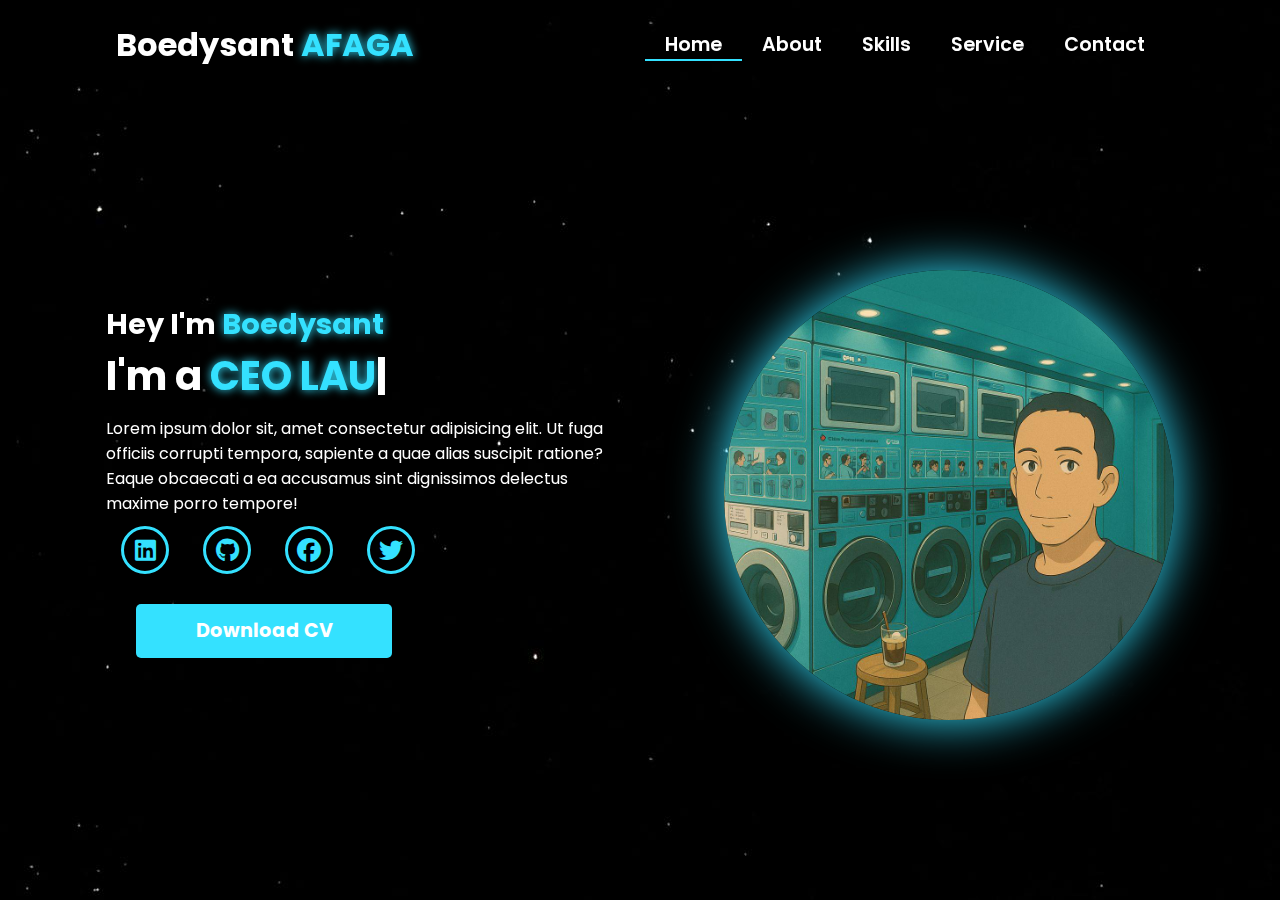
<file: index.html>
<!-- Subscrbe YouTube Tamzidan Mahdiyin  -->
<!DOCTYPE html>
<html lang="en">

<head>

    <!-- Pengaturan karakter encoding untuk mendukung semua karakter Unicode -->
    <meta charset="UTF-8">

    <!-- Pengaturan viewport untuk responsivitas pada perangkat mobile -->
    <meta name="viewport" content="width=device-width, initial-scale=1.0">

    <!-- 
      Import Font Awesome untuk ikon sosial media dan navigasi
      Versi 6.5.1 dipilih untuk fitur dan ikon terbaru 
    -->
    <link rel="stylesheet" href="https://cdnjs.cloudflare.com/ajax/libs/font-awesome/6.5.1/css/all.min.css">

    <!-- 
      Import AOS (Animate On Scroll) library
      Digunakan untuk membuat animasi scroll yang menarik 
    -->
    <link rel="stylesheet" href="https://unpkg.com/aos@next/dist/aos.css" />

    <!-- Import file CSS custom untuk styling tambahan -->
    <link rel="stylesheet" href="css/style.css">
    <title>Portfolio Website</title>
</head>

<body>

    <!-- 
      Navigation Section
      - Menggunakan sistem grid untuk layout
      - Includes logo dan menu navigasi
      - Responsive dengan hamburger menu untuk mobile 
    -->
    <nav>
        <div class="nav-container">

            <!-- 
              Logo dengan animasi zoom-in
              data-aos-duration: 1500ms untuk animasi yang smooth 
            -->
            <div class="logo" data-aos="zoom-in" data-aos-duration="1500">
                Boedysant <span>AFAGA</span>
            </div>

            <!-- 
              Navigation Links
              - Menggunakan fade-up animation dengan delays bertingkat
              - Active class untuk halaman yang sedang aktif 
            -->
            <div class="links">
                <div class="link active" data-aos="fade-up" data-aos-duration="1500" data-aos-delay="100"><a
                        href="index.html">Home</a></div>
                <div class="link" data-aos="fade-up" data-aos-duration="1500" data-aos-delay="200"><a
                        href="about.html">About</a></div>
                <div class="link" data-aos="fade-up" data-aos-duration="1500" data-aos-delay="300"><a
                        href="skill.html">Skills</a></div>
                <div class="link" data-aos="fade-up" data-aos-duration="1500" data-aos-delay="400"><a
                        href="service.html">Service</a></div>
                <div class="link" data-aos="fade-up" data-aos-duration="1500" data-aos-delay="500"><a
                        href="contact.html">Contact</a></div>
            </div>
        </div>

        <!-- 
          Hamburger Menu Icon
          - Muncul pada tampilan mobile
          - Menggunakan Font Awesome icon
          - onClick handler untuk membuka menu 
        -->
        <i class="fa-solid fa-bars hamburg" onclick="hamburg()"></i>

        <!-- 
          Dropdown Menu untuk Mobile
          - Berisi link navigasi yang sama
          - Muncul ketika hamburger menu diklik
          - Includes tombol close (x) 
        -->
        <div class="dropdown">
            <div class="links">
                <a href="index.html">Home</a>
                <a href="about.html">About</a>
                <a href="skill.html">Skills</a>
                <a href="service.html">Service</a>
                <a href="contact.html">Contact</a>
                <i class="fa-solid fa-xmark cancel" onclick="cancel()"></i>
            </div>
        </div>
    </nav>

    <!-- 
      Main Content Section
      - Menggunakan grid untuk layout dua kolom
      - Includes teks intro dan gambar profil 
    -->
    <section>
        <div class="main-container">
            <!-- 
              Content Container
              - Berisi heading, typewriter effect, dan social links
              - Setiap elemen memiliki animasi AOS yang berbeda 
            -->
            <div class="content">
                <!-- Heading dengan fade-left animation -->
                <h1 data-aos="fade-left" data-aos-duration="1500" data-aos-delay="700">Hey I'm <span>Boedysant</span>
                </h1>

                <!-- 
                  Typewriter Effect
                  - Menggunakan JavaScript untuk animasi ketik
                  - Fade-right animation untuk container 
                -->
                <div data-aos="fade-right" data-aos-duration="1500" data-aos-delay="900" class="typewriter">I'm a <span
                        class="typewriter-text"></span><label for="">|</label></div>

                <!-- Paragraf deskripsi dengan flip-down animation -->
                <p data-aos="flip-down" data-aos-duration="1500" data-aos-delay="1100">Lorem ipsum dolor sit, amet
                    consectetur adipisicing elit. Ut fuga officiis corrupti tempora, sapiente a quae alias suscipit
                    ratione? Eaque obcaecati a ea accusamus sint dignissimos delectus maxime porro tempore!</p>

                <!-- 
                  Social Media Links
                  - Menggunakan Font Awesome icons
                  - Fade-up animation dengan delays bertingkat 
                -->
                <div class="social-links">
                    <a data-aos="fade-up" data-aos-duration="1500" data-aos-delay="1300"><i
                            class="fa-brands fa-linkedin"></i></a>
                    <a href="#" data-aos="fade-up" data-aos-duration="1500" data-aos-delay="1400"><i
                            class="fa-brands fa-github"></i></a>
                    <a href="#" data-aos="fade-up" data-aos-duration="1500" data-aos-delay="1500"><i
                            class="fa-brands fa-facebook"></i></a>
                    <a href="#" data-aos="fade-up" data-aos-duration="1500" data-aos-delay="1600"><i
                            class="fa-brands fa-twitter"></i></a>
                </div>

                <!-- 
                  Download CV Button
                  - Zoom-out animation dengan delay terpanjang
                  - Styling didefinisikan di CSS 
                -->
                <div class="btn" data-aos="zoom-out" data-aos-duration="1500" data-aos-delay="1800">
                    <button>Download CV</button>
                </div>
            </div>

            <!-- 
              Image Container
              - Menggunakan zoom-in animation
              - Durasi lebih panjang (3000ms) untuk efek dramatic 
            -->
            <div class="image" data-aos="zoom-in" data-aos-duration="3000">
                <img src="img/FORMAL.jpg" alt="">
            </div>
        </div>
    </section>

    <!-- 
      Script Imports
      - AOS library untuk animasi
      - Custom JavaScript untuk fungsionalitas tambahan 
    -->
    <script src="https://unpkg.com/aos@next/dist/aos.js"></script>
    <script>
        // Inisialisasi AOS dengan offset 0 untuk trigger tepat waktu
        AOS.init({ offset: 0, });
    </script>
    <script src="./js/script.js"></script>
</body>

</html>
<!-- Subscrbe YouTube Tamzidan Mahdiyin  -->
</file>
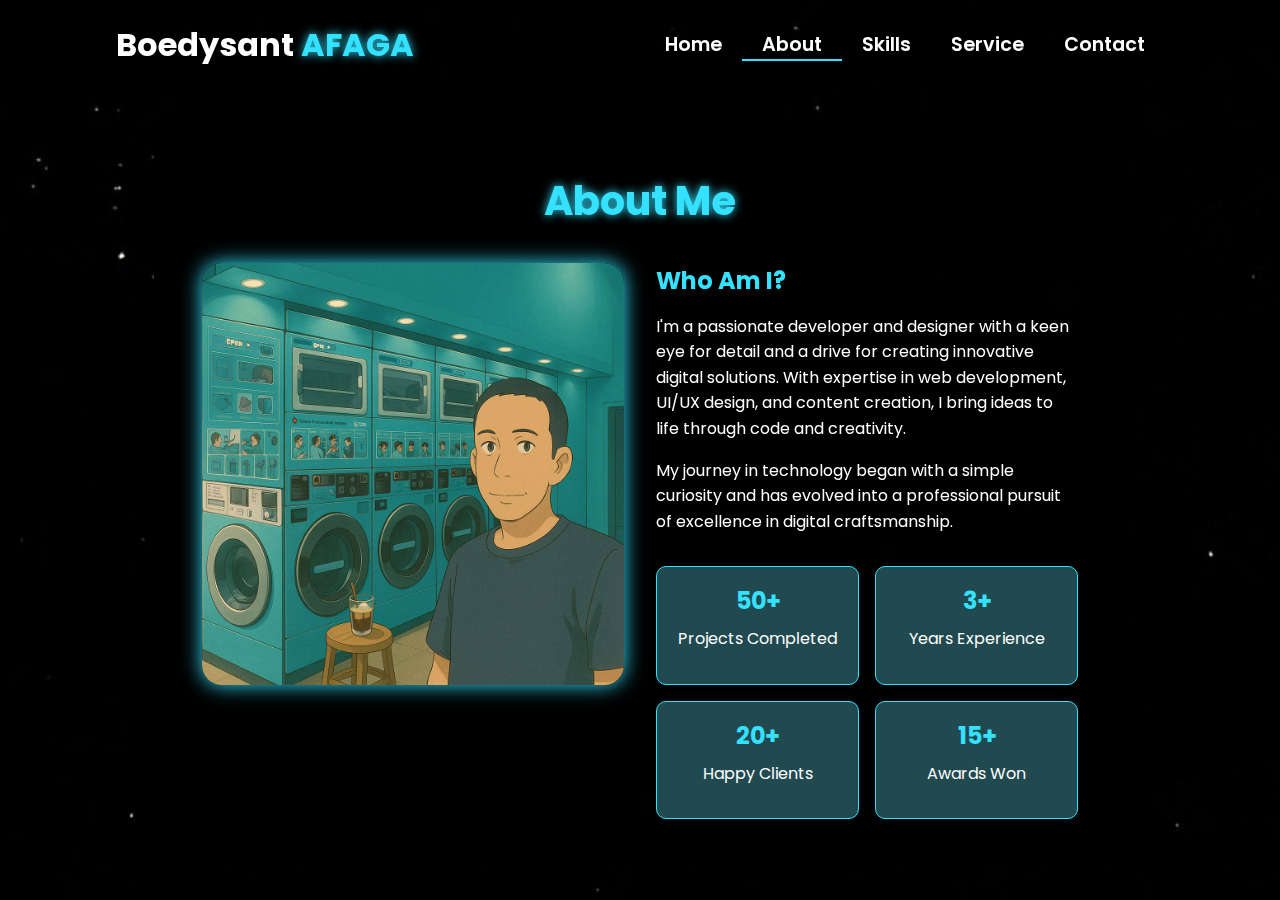
<file: about.html>
<!-- Subscribe Tamzidan Madiyin di YouTube -->

<!DOCTYPE html>
<html lang="en">

<head>
    <meta charset="UTF-8">
    <meta name="viewport" content="width=device-width, initial-scale=1.0">

    <!-- Link ke Font Awesome untuk ikon -->
    <link rel="stylesheet" href="https://cdnjs.cloudflare.com/ajax/libs/font-awesome/6.5.1/css/all.min.css">

    <!-- Link ke library animasi AOS -->
    <link rel="stylesheet" href="https://unpkg.com/aos@next/dist/aos.css" />

    <!-- CSS internal untuk styling halaman -->
    <style>
        /* 
          Import Google Font Poppins
          Font weight yang diimport: 100, 200, 300, 400, 500, 600 
        */
        @import url("https://fonts.googleapis.com/css2?family=Poppins:wght@100;200;300;400;500;600&display=swap");

        /* Reset CSS dan pengaturan default */
        * {
            padding: 0;
            margin: 0;
            font-family: "Poppins", sans-serif;
            box-sizing: border-box;
        }

        /* 
          Styling untuk body
          - Menggunakan background image
          - Cover seluruh viewport
          - Mencegah horizontal scroll
        */
        body {
            width: 100%;
            min-height: 100vh;
            background-image: url("./img/background.jpg");
            background-size: cover;
            overflow-x: hidden;
            position: relative;
        }

        /* 
          Navbar styling
          - Fixed height 10vh
          - Posisi relative untuk positioning yang tepat
          - z-index tinggi agar selalu di atas konten lain
        */
        nav {
            width: 100%;
            height: 10vh;
            position: sticky;
            position: relative;
            /* Ubah dari sticky ke relative */
            z-index: 1000;
            /* Tambahkan z-index tinggi untuk nav */
        }

        /* Container untuk konten navbar */
        .nav-container {
            width: 100%;
            height: 100%;
            display: flex;
            justify-content: space-around;
            align-items: center;
        }

        /* 
          Logo styling
          - Warna putih dengan ukuran 2rem
          - Text shadow untuk efek glow pada span 
        */
        .logo {
            color: white;
            font-size: 2rem;
            font-weight: bold;
        }

        .logo span {
            color: rgb(52, 225, 255);
            text-shadow: 0 0 10px rgb(52, 225, 255);
        }

        /* 
          Hamburger dan Cancel button styling
          - Hanya muncul di mobile view
          - Posisi absolute di kanan atas
        */
        .hamburg,
        .cancel {
            cursor: pointer;
            position: absolute;
            right: 15px;
            top: 10px;
            color: white;
            display: none;
            font-size: clamp(2.5rem, 0.5rem + 5vw, 3rem);
        }

        /* 
          Navigation links container
          - Flex layout untuk alignment horizontal
        */
        .nav-container .links {
            display: flex;
        }

        /* 
          Individual navigation links
          - Spacing dan styling untuk tiap link
          - Hover effect dengan border bottom
        */
        .nav-container .links a {
            font-size: 1.2rem;
            color: white;
            margin: 0 20px;
            text-decoration: none;
            font-weight: 550;
            transition: 0.3s linear;
        }

        .nav-container .links a:hover {
            color: rgb(52, 225, 255);
            border-bottom: 2px solid rgb(52, 225, 255);
        }

        /* Styling untuk link aktif */
        .nav-container .links .active {
            color: rgb(52, 225, 255);
            border-bottom: 2px solid rgb(52, 225, 255);
        }

        /* 
          Dropdown menu untuk mobile view
          - Fixed positioning dengan transform untuk animasi
          - Backdrop filter untuk efek blur
        */
        .dropdown {
            z-index: 1000;
            position: fixed;
            top: 0;
            left: 0;
            right: 0;
            transform: translateY(-500px);
            width: 100%;
            height: auto;
            backdrop-filter: blur(4px) brightness(40%);
            box-shadow: 0 0 20px black;
            transition: 0.2s linear;
        }

        .dropdown .links a {
            display: flex;
            color: white;
            text-decoration: none;
            padding: 15px 0;
            justify-content: center;
            align-items: center;
            transition: 0.2s linear;
        }

        .dropdown .links a:hover {
            background-color: rgb(52, 225, 255);
        }

        /* About Section Styles */
        .about-container {
            width: 100%;
            min-height: 90vh;
            display: flex;
            justify-content: center;
            align-items: center;
            padding: 2rem;
            position: relative;
            z-index: 1;
        }

        .about-content {
            width: 80%;
            max-width: 1200px;
            background: rgba(0, 0, 0, 0.7);
            backdrop-filter: blur(10px);
            border-radius: 20px;
            padding: 3rem;
            color: white;
            /* box-shadow: 0 0 30px rgba(58, 211, 3, 0.3); */
        }

        .about-header {
            text-align: center;
            margin-bottom: 2rem;
        }

        .about-header h1 {
            font-size: 2.5rem;
            color: rgb(52, 225, 255);
            text-shadow: 0 0 10px rgb(52, 225, 255);
            margin-bottom: 1rem;
        }

        .about-grid {
            display: grid;
            grid-template-columns: 1fr 1fr;
            gap: 2rem;
        }

        .about-image {
            width: 100%;
            aspect-ratio: 1;
            border-radius: 20px;
            overflow: hidden;
            box-shadow: 0 0 20px rgb(52, 225, 255);
        }

        .about-image img {
            width: 100%;
            height: 100%;
            object-fit: cover;
        }

        .about-text h2 {
            color: rgb(52, 225, 255);
            margin-bottom: 1rem;
        }

        .about-text p {
            line-height: 1.6;
            margin-bottom: 1rem;
        }

        .stats {
            display: grid;
            grid-template-columns: repeat(2, 1fr);
            gap: 1rem;
            margin-top: 2rem;
        }

        .stat-item {
            background: rgb(33, 73, 80);
            padding: 1rem;
            border-radius: 10px;
            text-align: center;
            border: 1px solid rgb(52, 225, 255);
            cursor: pointer;
        }

        .stat-item h3 {
            color: rgb(52, 225, 255);
            font-size: 1.5rem;
            margin-bottom: 0.5rem;
        }

        .content-grid {
            display: grid;
            grid-template-columns: repeat(auto-fit, minmax(280px, 1fr));
            gap: 2rem;
            padding: 2rem 0;
        }

        .content-card {
            background: rgba(58, 211, 3, 0.1);
            border-radius: 15px;
            overflow: hidden;
            transition: all 0.3s ease;
            cursor: pointer;
        }

        .content-card:hover {
            transform: translateY(-5px);
            box-shadow: 0 5px 15px rgb(37, 69, 75);
        }

        .card-image {
            width: 100%;
            height: 200px;
            overflow: hidden;
        }

        .card-image img {
            width: 100%;
            height: 100%;
            object-fit: cover;
        }

        .card-info {
            padding: 1.5rem;
        }

        .card-info h3 {
            color: rgb(52, 225, 255);
            margin-bottom: 0.5rem;
        }

        .card-info p {
            font-size: 0.9rem;
            margin-bottom: 1rem;
        }

        .card-info .technologies {
            display: flex;
            flex-wrap: wrap;
            gap: 0.5rem;
            margin-top: 1rem;
        }

        .technology-tag {
            background: rgb(35, 75, 82);
            padding: 0.3rem 0.8rem;
            border-radius: 15px;
            font-size: 0.8rem;
            color: rgb(52, 225, 255);
        }

        .back-button {
            display: inline-block;
            padding: 0.8rem 1.5rem;
            background: rgb(52, 225, 255);
            color: white;
            border-radius: 5px;
            text-decoration: none;
            margin-bottom: 2rem;
            transition: all 0.3s ease;
        }

        .back-button:hover {
            background: rgb(52, 225, 255);
            transform: translateY(-2px);
        }

        .award-icon {
            font-size: 2rem;
            color: rgb(52, 225, 255);
            margin-bottom: 1rem;
        }

        .client-testimonial {
            font-style: italic;
            margin-top: 1rem;
            padding: 1rem;
            background: rgba(58, 211, 3, 0.05);
            border-radius: 10px;
        }



        @media (max-width: 884px) {
            .about-grid {
                grid-template-columns: 1fr;
            }

            nav .logo {
                position: absolute;
                top: 16px;
                left: 15px;
                font-size: 1.5rem;
            }

            .nav-container .links {
                display: none;
            }

            .hamburg,
            .cancel {
                display: block;
            }
        }

        @media (max-width: 440px) {
            .about-container {
                padding: 1rem;
            }

            .about-content {
                width: 95%;
                /* Memperbesar width untuk layar kecil */
                padding: 1.5rem;
            }

            .about-header h1 {
                font-size: 1.8rem;
                /* Mengurangi ukuran judul */
            }

            .about-text h2 {
                font-size: 1.4rem;
                /* Mengurangi ukuran sub-judul */
            }

            .about-text p {
                font-size: 0.9rem;
                /* Mengurangi ukuran teks */
                line-height: 1.4;
            }

            .about-image {
                width: 100%;
                max-height: 250px;
                /* Membatasi tinggi gambar */
            }

            .stats {
                grid-template-columns: repeat(2, 1fr);
                /* Tetap 2 kolom tapi lebih kecil */
                gap: 0.8rem;
            }

            .stat-item {
                padding: 0.8rem;
            }

            .stat-item h3 {
                font-size: 1.2rem;
                /* Mengurangi ukuran angka statistik */
            }

            .stat-item p {
                font-size: 0.8rem;
                /* Mengurangi ukuran teks statistik */
            }

            /* Menyesuaikan padding untuk link statistik */
            .stat-item a {
                padding: 0.5rem;
                display: block;
            }
        }
    </style>
    <title>About - Portfolio Website</title>
</head>

<body>

    <!-- Navigasi -->
    <nav>
        <div class="nav-container">
            <div class="logo" data-aos="zoom-in" data-aos-duration="1500">
                Boedysant <span>AFAGA</span>
            </div>
            <div class="links">
                <div class="link" data-aos="fade-up" data-aos-duration="1500" data-aos-delay="100"><a
                        href="index.html">Home</a></div>
                <div class="link active" data-aos="fade-up" data-aos-duration="1500" data-aos-delay="200"><a
                        href="about.html">About</a></div>
                <div class="link" data-aos="fade-up" data-aos-duration="1500" data-aos-delay="300"><a
                        href="skill.html">Skills</a></div>
                <div class="link" data-aos="fade-up" data-aos-duration="1500" data-aos-delay="400"><a
                        href="service.html">Service</a></div>
                <div class="link" data-aos="fade-up" data-aos-duration="1500" data-aos-delay="500"><a
                        href="contact.html">Contact</a></div>
            </div>
        </div>
        <i class="fa-solid fa-bars hamburg" onclick="hamburg()"></i>
        <div class="dropdown">
            <div class="links">
                <a href="index.html">Home</a>
                <a href="about.html">About</a>
                <a href="skill.html">Skills</a>
                <a href="service.html">Service</a>
                <a href="contact.html">Contact</a>
                <i class="fa-solid fa-xmark cancel" onclick="cancel()"></i>
            </div>
        </div>
    </nav>

    <!-- Konten utama halaman About -->
    <div class="about-container">
        <div class="about-content" id="aboutContent">
            <!-- Bagian header -->
            <div class="about-header" data-aos="fade-down" data-aos-duration="1500">
                <h1>About Me</h1>
            </div>

            <!-- Grid untuk gambar dan teks deskripsi -->
            <div class="about-grid">
                <div class="about-image" data-aos="fade-right" data-aos-duration="1500">
                    <img src="img/FORMAL.jpg" alt="About Image">
                </div>
                <div class="about-text" data-aos="fade-left" data-aos-duration="1500">
                    <h2>Who Am I?</h2>
                    <p>I'm a passionate developer and designer with a keen eye for detail and a drive for creating
                        innovative digital solutions. With expertise in web development, UI/UX design, and content
                        creation, I bring ideas to life through code and creativity.</p>
                    <p>My journey in technology began with a simple curiosity and has evolved into a professional
                        pursuit of excellence in digital craftsmanship.</p>

                    <div class="stats">
                        <div class="stat-item" data-aos="zoom-in" data-aos-duration="1500" data-aos-delay="200"
                            onclick="showProjects()">
                            <h3>50+</h3>
                            <p>Projects Completed</p>
                        </div>
                        <div class="stat-item" data-aos="zoom-in" data-aos-duration="1500" data-aos-delay="400"
                            onclick="showExperience()">
                            <h3>3+</h3>
                            <p>Years Experience</p>
                        </div>
                        <div class="stat-item" data-aos="zoom-in" data-aos-duration="1500" data-aos-delay="600"
                            onclick="showClients()">
                            <h3>20+</h3>
                            <p>Happy Clients</p>
                        </div>
                        <div class="stat-item" data-aos="zoom-in" data-aos-duration="1500" data-aos-delay="800"
                            onclick="showAwards()">
                            <h3>15+</h3>
                            <p>Awards Won</p>
                        </div>
                    </div>
                </div>
            </div>
        </div>

        <!-- Link ke library animasi AOS -->
        <script src="https://unpkg.com/aos@next/dist/aos.js"></script>

        <!-- JavaScript untuk interaksi dan animasi halaman -->
        <script>

            // Inisialisasi library AOS
            AOS.init({ offset: 0 });

            // Fungsi untuk menampilkan menu hamburger
            function hamburg() {
                const navbar = document.querySelector(".dropdown")
                navbar.style.transform = "translateY(0px)"
            }

            // Fungsi untuk menyembunyikan menu hamburger
            function cancel() {
                const navbar = document.querySelector(".dropdown")
                navbar.style.transform = "translateY(-500px)"
            }

            // Fungsi untuk menampilkan daftar Project
            function showProjects() {
                const aboutContent = document.getElementById('aboutContent');
                aboutContent.innerHTML = `
                <a href="about.html" class="back-button" onclick="restoreInitialContent()">
                    <i class="fas fa-arrow-left"></i> Back
                </a>
                <div class="about-header" data-aos="fade-down" data-aos-duration="1500">
                    <h1>My Projects</h1>
                </div>
                <div class="content-grid">
                    ${generateProjectCards()}
                </div>
            `;
                AOS.refresh();
            }

            // Fungsi untuk menampilkan daftar Experience
            function showExperience() {
                const aboutContent = document.getElementById('aboutContent');
                aboutContent.innerHTML = `
                <a href="about.html" class="back-button" onclick="restoreInitialContent()">
                    <i class="fas fa-arrow-left"></i> Back
                </a>
                <div class="about-header" data-aos="fade-down" data-aos-duration="1500">
                    <h1>My Experience</h1>
                </div>
                <div class="content-grid">
                    ${generateExperienceCards()}
                </div>
            `;
                AOS.refresh();
            }

            // Fungsi untuk menampilkan daftar Clients
            function showClients() {
                const aboutContent = document.getElementById('aboutContent');
                aboutContent.innerHTML = `
                <a href="about.html" class="back-button" onclick="restoreInitialContent()">
                    <i class="fas fa-arrow-left"></i> Back
                </a>
                <div class="about-header" data-aos="fade-down" data-aos-duration="1500">
                    <h1>Client Success Stories</h1>
                </div>
                <div class="content-grid">
                    ${generateClientCards()}
                </div>
            `;
                AOS.refresh();
            }

            // Fungsi untuk menampilkan daftar Awards
            function showAwards() {
                const aboutContent = document.getElementById('aboutContent');
                aboutContent.innerHTML = `
                <a href="about.html" class="back-button" onclick="restoreInitialContent()">
                    <i class="fas fa-arrow-left"></i> Back
                </a>
                <div class="about-header" data-aos="fade-down" data-aos-duration="1500">
                    <h1>Awards & Recognition</h1>
                </div>
                <div class="content-grid">
                    ${generateAwardCards()}
                </div>
            `;
                AOS.refresh();
            }

            // Fungsi pembantu untuk menghasilkan kartu project
            function generateProjectCards() {
                const projects = [
                    {
                        title: "E-Commerce Platform",
                        image: "img/FORMAL.jpg",
                        description: "A full-stack e-commerce solution with payment integration",
                        technologies: ["React", "Node.js", "MongoDB"]
                    },
                    {
                        title: "Portfolio Website",
                        image: "img/FORMAL.jpg",
                        description: "Responsive portfolio website with modern animations",
                        technologies: ["HTML", "CSS", "JavaScript"]
                    },
                    {
                        title: "Task Management App",
                        image: "img/FORMAL.jpg",
                        description: "Mobile-first task management application",
                        technologies: ["Vue.js", "Firebase"]
                    }
                    // Add more projects as needed
                ];

                return projects.map(project => `
                <div class="content-card" data-aos="fade-up">
                    <div class="card-image">
                        <img src="${project.image}" alt="${project.title}">
                    </div>
                    <div class="card-info">
                        <h3>${project.title}</h3>
                        <p>${project.description}</p>
                        <div class="technologies">
                            ${project.technologies.map(tech => `
                                <span class="technology-tag">${tech}</span>
                            `).join('')}
                        </div>
                    </div>
                </div>
            `).join('');
            }

            // Fungsi pembantu untuk menghasilkan kartu experience
            function generateExperienceCards() {
                const experiences = [
                    {
                        title: "Senior Web Developer",
                        company: "Tech Solutions Inc.",
                        period: "2021 - Present",
                        description: "Leading frontend development team and implementing modern web solutions"
                    },
                    {
                        title: "Frontend Developer",
                        company: "Digital Agency",
                        period: "2019 - 2021",
                        description: "Developed responsive websites and web applications"
                    }
                    // Add more experiences as needed
                ];

                return experiences.map(exp => `
                <div class="content-card" data-aos="fade-up">
                    <div class="card-info">
                        <h3>${exp.title}</h3>
                        <h4>${exp.company}</h4>
                        <p class="period">${exp.period}</p>
                        <p>${exp.description}</p>
                    </div>
                </div>
            `).join('');
            }

            // Fungsi pembantu untuk menghasilkan kartu client
            function generateClientCards() {
                const clients = [
                    {
                        name: "Ell Udin",
                        company: "Innovation Corp",
                        image: "img/FORMAL.jpg",
                        testimonial: "Outstanding work on our company website redesign!"
                    },
                    {
                        name: "Ell Ucup",
                        company: "Tech Startup",
                        image: "img/FORMAL.jpg",
                        testimonial: "Delivered our app ahead of schedule with excellent quality"
                    }
                    // Add more clients as needed
                ];

                return clients.map(client => `
                <div class="content-card" data-aos="fade-up">
                    <div class="card-image">
                        <img src="${client.image}" alt="${client.name}">
                    </div>
                    <div class="card-info">
                        <h3>${client.name}</h3>
                        <h4>${client.company}</h4>
                        <p class="client-testimonial">"${client.testimonial}"</p>
                    </div>
                </div>
            `).join('');
            }

            // Fungsi pembantu untuk menghasilkan kartu award
            function generateAwardCards() {
                const awards = [
                    {
                        title: "Best Web Design",
                        organization: "Design Awards 2023",
                        description: "Recognition for exceptional web design and user experience"
                    },
                    {
                        title: "Innovation Award",
                        organization: "Tech Summit 2022",
                        description: "Awarded for innovative use of emerging technologies"
                    }
                    // Add more awards as needed
                ];

                return awards.map(award => `
                <div class="content-card" data-aos="fade-up">
                    <div class="card-info">
                        <div class="award-icon">
                            <i class="fas fa-trophy"></i>
                        </div>
                        <h3>${award.title}</h3>
                        <h4>${award.organization}</h4>
                        <p>${award.description}</p>
                    </div>
                </div>
            `).join('');
            }

            // Fungsi untuk mengembalikan konten awal
            function restoreInitialContent() {
                const aboutContent = document.getElementById('aboutContent');
                aboutContent.innerHTML = `
                <div class="about-header" data-aos="fade-down" data-aos-duration="1500">
                    <h1>About Me</h1>
                </div>
                <div class="about-grid">
                    <div class="about-image" data-aos="fade-right" data-aos-duration="1500">
                        <img src="img/FORMAL.jpg" alt="About Image">
                    </div>
                    <div class="about-text" data-aos="fade-left" data-aos-duration="1500">
                        <h2>Who Am I?</h2>
                        <p>I'm a passionate developer and designer with a keen eye for detail and a drive for creating
                            innovative digital solutions. With expertise in web development, UI/UX design, and content
                            creation, I bring ideas to life through code and creativity.</p>
                        <p>My journey in technology began with a simple curiosity and has evolved into a professional
                            pursuit of excellence in digital craftsmanship.</p>

                        <div class="stats">
                            <div class="stat-item" data-aos="zoom-in" data-aos-duration="1500" data-aos-delay="200" onclick="showProjects()">
                                <h3>50+</h3>
                                <p>Projects Completed</p>
                            </div>
                            <div class="stat-item" data-aos="zoom-in" data-aos-duration="1500" data-aos-delay="400" onclick="showExperience()">
                                <h3>3+</h3>
                                <p>Years Experience</p>
                            </div>
                            <div class="stat-item" data-aos="zoom-in" data-aos-duration="1500" data-aos-delay="600" onclick="showClients()">
                                <h3>20+</h3>
                                <p>Happy Clients</p>
                            </div>
                            <div class="stat-item" data-aos="zoom-in" data-aos-duration="1500" data-aos-delay="800" onclick="showAwards()">
                                <h3>15+</h3>
                                <p>Awards Won</p>
                            </div>
                        </div>
                    </div>
                </div>
            `;
                AOS.refresh();
            }

        </script>
</body>

</html>

<!-- Subscribe Tamzidan Madiyin di YouTube -->
</file>
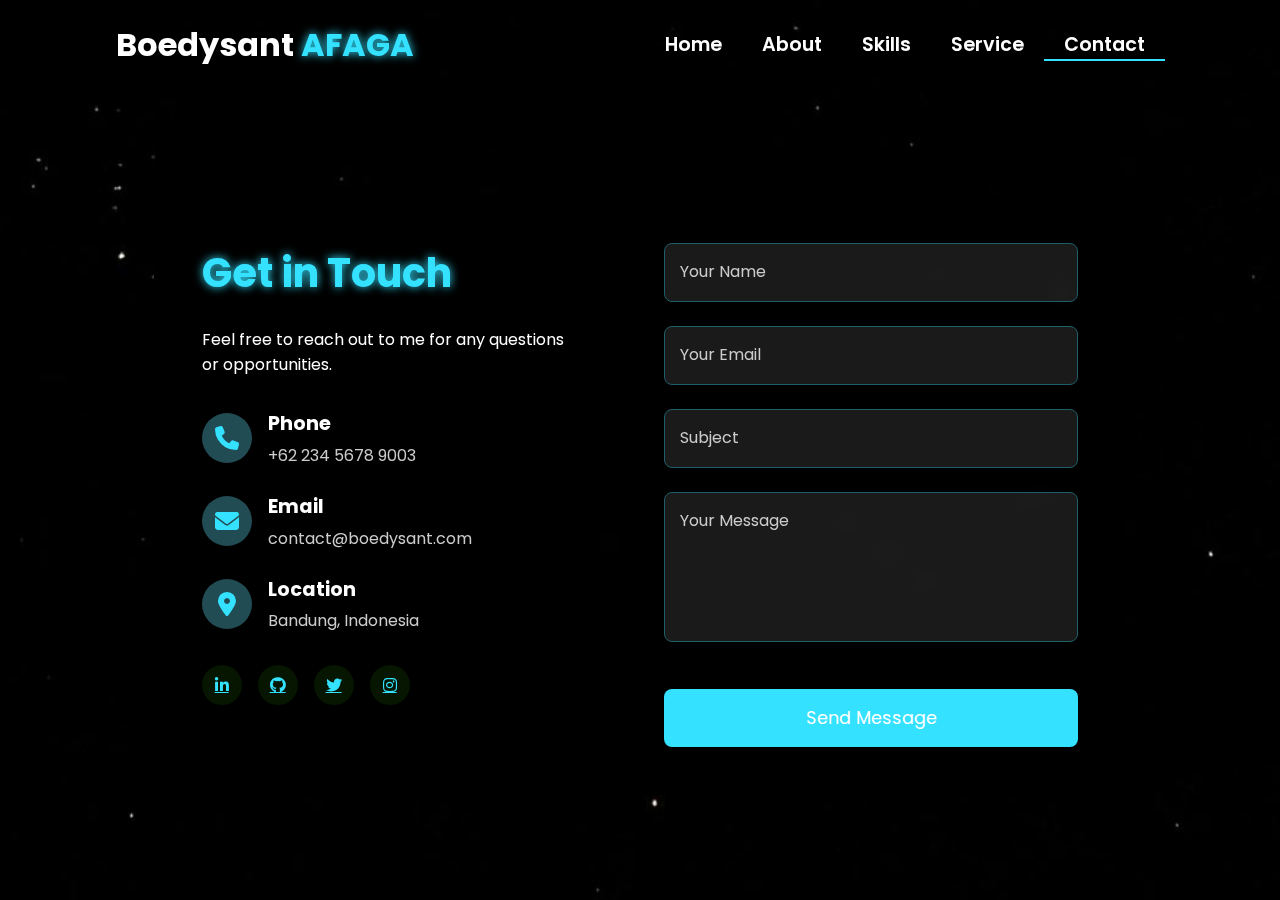
<file: contact.html>
<!-- Subscribe Tamzidan Madiyin di YouTube -->
<!DOCTYPE html>
<html lang="en">

<head>
    <meta charset="UTF-8">
    <meta name="viewport" content="width=device-width, initial-scale=1.0">
    <link rel="stylesheet" href="https://cdnjs.cloudflare.com/ajax/libs/font-awesome/6.5.1/css/all.min.css">
    <link rel="stylesheet" href="https://unpkg.com/aos@next/dist/aos.css" />
    <style>
        @import url("https://fonts.googleapis.com/css2?family=Poppins:wght@100;200;300;400;500;600&display=swap");

        * {
            padding: 0;
            margin: 0;
            font-family: "Poppins", sans-serif;
            box-sizing: border-box;
        }

        body {
            width: 100%;
            height: 100vh;
            background-image: url("./img/background.jpg");
            background-size: cover;
            overflow: auto;
            position: relative;
        }

        nav {
            width: 100%;
            height: 10vh;
            position: relative;
            z-index: 1000;
        }

        .nav-container {
            width: 100%;
            height: 100%;
            display: flex;
            justify-content: space-around;
            align-items: center;
        }

        .logo {
            color: white;
            font-size: 2rem;
            font-weight: bold;
        }

        .logo span {
            color: rgb(52, 225, 255);
            text-shadow: 0 0 10px rgb(52, 225, 255);
        }

        .hamburg,
        .cancel {
            cursor: pointer;
            position: absolute;
            right: 15px;
            top: 10px;
            color: white;
            display: none;
            font-size: clamp(2.5rem, 0.5rem + 5vw, 3rem);
        }

        .nav-container .links {
            display: flex;
        }

        .nav-container .links a {
            font-size: 1.2rem;
            color: white;
            margin: 0 20px;
            text-decoration: none;
            font-weight: 550;
            transition: 0.3s linear;
        }

        .nav-container .links a:hover {
            color: rgb(52, 225, 255);
            border-bottom: 2px solid rgb(52, 225, 255);
        }

        .nav-container .links .active {
            color: rgb(52, 225, 255);
            border-bottom: 2px solid rgb(52, 225, 255);
        }

        .dropdown {
            z-index: 1000;
            position: fixed;
            top: 0;
            left: 0;
            right: 0;
            transform: translateY(-500px);
            width: 100%;
            height: auto;
            backdrop-filter: blur(4px) brightness(40%);
            box-shadow: 0 0 20px black;
            transition: 0.2s linear;
        }

        .dropdown .links a {
            display: flex;
            color: white;
            text-decoration: none;
            padding: 15px 0;
            justify-content: center;
            align-items: center;
            transition: 0.2s linear;
        }

        .dropdown .links a:hover {
            background-color: rgb(52, 225, 255);
        }

        /* Contact Section Styles */
        .contact-container {
            width: 100%;
            min-height: 90vh;
            display: flex;
            justify-content: center;
            align-items: center;
            padding: 2rem;
        }

        .contact-content {
            width: 80%;
            max-width: 1200px;
            background: rgba(0, 0, 0, 0.7);
            backdrop-filter: blur(10px);
            border-radius: 20px;
            padding: 3rem;
            color: white;
            display: grid;
            grid-template-columns: 1fr 1fr;
            gap: 3rem;
        }

        .contact-info {
            padding-right: 2rem;
        }

        .contact-header h1 {
            font-size: 2.5rem;
            color: rgb(52, 225, 255);
            text-shadow: 0 0 10px rgb(52, 225, 255);
            margin-bottom: 1.5rem;
        }

        .contact-details {
            margin-top: 2rem;
        }

        .contact-item {
            display: flex;
            align-items: center;
            margin-bottom: 1.5rem;
        }

        .contact-icon {
            width: 50px;
            height: 50px;
            background: rgb(33, 76, 83);
            border-radius: 50%;
            display: flex;
            justify-content: center;
            align-items: center;
            margin-right: 1rem;
        }

        .contact-icon i {
            font-size: 1.5rem;
            color: rgb(52, 225, 255);
        }

        .contact-text h3 {
            font-size: 1.2rem;
            margin-bottom: 0.3rem;
        }

        .contact-text p {
            color: #cccccc;
        }

        .contact-form form {
            display: flex;
            flex-direction: column;
            gap: 1.5rem;
        }

        .form-group {
            position: relative;
        }

        .form-group input,
        .form-group textarea {
            width: 100%;
            padding: 1rem;
            background: rgba(255, 255, 255, 0.1);
            border: 1px solid rgb(31, 94, 105);
            border-radius: 8px;
            color: white;
            font-size: 1rem;
            transition: all 0.3s ease;
        }

        .form-group textarea {
            height: 150px;
            resize: none;
        }

        .form-group input:focus,
        .form-group textarea:focus {
            outline: none;
            border-color: rgb(52, 225, 255);
            box-shadow: 0 0 10px rgb(32, 74, 82);
        }

        .form-group label {
            position: absolute;
            left: 1rem;
            top: 1rem;
            color: #cccccc;
            transition: all 0.3s ease;
            pointer-events: none;
        }

        .form-group input:focus~label,
        .form-group input:valid~label,
        .form-group textarea:focus~label,
        .form-group textarea:valid~label {
            top: -0.5rem;
            left: 0.8rem;
            font-size: 0.8rem;
            padding: 0 0.5rem;
            background: rgba(0, 0, 0, 0.7);
            color: rgb(52, 225, 255);
        }

        .submit-btn {
            padding: 1rem 2rem;
            background: rgb(52, 225, 255);
            border: none;
            border-radius: 8px;
            color: white;
            font-size: 1.1rem;
            cursor: pointer;
            transition: all 0.3s ease;
            margin-top: 1rem;
        }

        .submit-btn:hover {
            background: transparent;
            box-shadow: 0 0 20px rgb(35, 95, 105);
            border: 2px solid rgb(52, 225, 255);
        }

        .social-links {
            margin-top: 2rem;
            display: flex;
            gap: 1rem;
        }

        .social-links a {
            width: 40px;
            height: 40px;
            background: rgba(58, 211, 3, 0.1);
            border-radius: 50%;
            display: flex;
            justify-content: center;
            align-items: center;
            color: rgb(52, 225, 255);
            transition: all 0.3s ease;
        }

        .social-links a:hover {
            background: rgb(52, 225, 255);
            color: white;
            transform: translateY(-5px);
            box-shadow: 0 0 15px rgb(43, 84, 92);
        }

        @media (max-height: 800px) {
            body {
                height: auto;
                min-height: 100vh;
            }

            .contact-container {
                height: auto;
                min-height: 90vh;
            }
        }

        @media (max-width: 884px) {
            nav .logo {
                position: absolute;
                top: 16px;
                left: 15px;
                font-size: 1.5rem;
            }

            .nav-container .links {
                display: none;
            }

            .hamburg,
            .cancel {
                display: block;
            }

            .contact-content {
                grid-template-columns: 1fr;
                gap: 2rem;
            }

            .contact-info {
                padding-right: 0;
            }
        }

        @media (max-width: 640px) {
            .contact-container {
                padding: 1rem;
            }

            .contact-content {
                width: 95%;
                padding: 1.5rem;
            }

            .contact-header h1 {
                font-size: 2rem;
            }

            .contact-item {
                flex-direction: column;
                text-align: center;
            }

            .contact-icon {
                margin-right: 0;
                margin-bottom: 1rem;
            }
        }
    </style>
    <title>Contact - Portfolio Website</title>
</head>

<body>
    <nav>
        <div class="nav-container">
            <div class="logo" data-aos="zoom-in" data-aos-duration="1500">
                Boedysant <span>AFAGA</span>
            </div>
            <div class="links">
                <div class="link" data-aos="fade-up" data-aos-duration="1500" data-aos-delay="100"><a
                        href="index.html">Home</a></div>
                <div class="link" data-aos="fade-up" data-aos-duration="1500" data-aos-delay="200"><a
                        href="about.html">About</a></div>
                <div class="link" data-aos="fade-up" data-aos-duration="1500" data-aos-delay="300"><a
                        href="skill.html">Skills</a></div>
                <div class="link" data-aos="fade-up" data-aos-duration="1500" data-aos-delay="400"><a
                        href="service.html">Service</a></div>
                <div class="link active" data-aos="fade-up" data-aos-duration="1500" data-aos-delay="500"><a
                        href="contact.html">Contact</a></div>
            </div>
        </div>
        <i class="fa-solid fa-bars hamburg" onclick="hamburg()"></i>
        <div class="dropdown">
            <div class="links">
                <a href="index.html">Home</a>
                <a href="about.html">About</a>
                <a href="skill.html">Skills</a>
                <a href="service.html">Service</a>
                <a href="contact.html">Contact</a>
                <i class="fa-solid fa-xmark cancel" onclick="cancel()"></i>
            </div>
        </div>
    </nav>

    <div class="contact-container">
        <div class="contact-content">
            <div class="contact-info">
                <div class="contact-header" data-aos="fade-right" data-aos-duration="1500">
                    <h1>Get in Touch</h1>
                    <p>Feel free to reach out to me for any questions or opportunities.</p>
                </div>

                <div class="contact-details">
                    <div class="contact-item" data-aos="fade-right" data-aos-duration="1500" data-aos-delay="200">
                        <div class="contact-icon">
                            <i class="fas fa-phone"></i>
                        </div>
                        <div class="contact-text">
                            <h3>Phone</h3>
                            <p>+62 234 5678 9003</p>
                        </div>
                    </div>

                    <div class="contact-item" data-aos="fade-right" data-aos-duration="1500" data-aos-delay="400">
                        <div class="contact-icon">
                            <i class="fas fa-envelope"></i>
                        </div>
                        <div class="contact-text">
                            <h3>Email</h3>
                            <p>contact@boedysant.com</p>
                        </div>
                    </div>

                    <div class="contact-item" data-aos="fade-right" data-aos-duration="1500" data-aos-delay="600">
                        <div class="contact-icon">
                            <i class="fas fa-location-dot"></i>
                        </div>
                        <div class="contact-text">
                            <h3>Location</h3>
                            <p>Bandung, Indonesia</p>
                        </div>
                    </div>
                </div>

                <div class="social-links" data-aos="fade-up" data-aos-duration="1500" data-aos-delay="800">
                    <a href="#"><i class="fab fa-linkedin-in"></i></a>
                    <a href="#"><i class="fab fa-github"></i></a>
                    <a href="#"><i class="fab fa-twitter"></i></a>
                    <a href="#"><i class="fab fa-instagram"></i></a>
                </div>
            </div>

            <div class="contact-form" data-aos="fade-left" data-aos-duration="1500" data-aos-delay="200">
                <form action="https://formspree.io/f/mwppavbk" method="POST">
                    <div class="form-group">
                        <input type="text" id="name" name="name" required>
                        <label for="name">Your Name</label>
                    </div>

                    <div class="form-group">
                        <input type="email" id="email" name="email" required>
                        <label for="email">Your Email</label>
                    </div>

                    <div class="form-group">
                        <input type="text" id="subject" name="subject" required>
                        <label for="subject">Subject</label>
                    </div>

                    <div class="form-group">
                        <textarea id="message" name="message" required></textarea>
                        <label for="message">Your Message</label>
                    </div>

                    <button type="submit" class="submit-btn">Send Message</button>
                </form>
            </div>
        </div>
    </div>

    <script src="https://unpkg.com/aos@next/dist/aos.js"></script>
    <script>
        AOS.init({ offset: 0, });
    </script>
    <script src="./js/script.js"></script>
</body>

</html>
<!-- Subscrbe YouTube Tamzidan Mahdiyin  -->
</file>
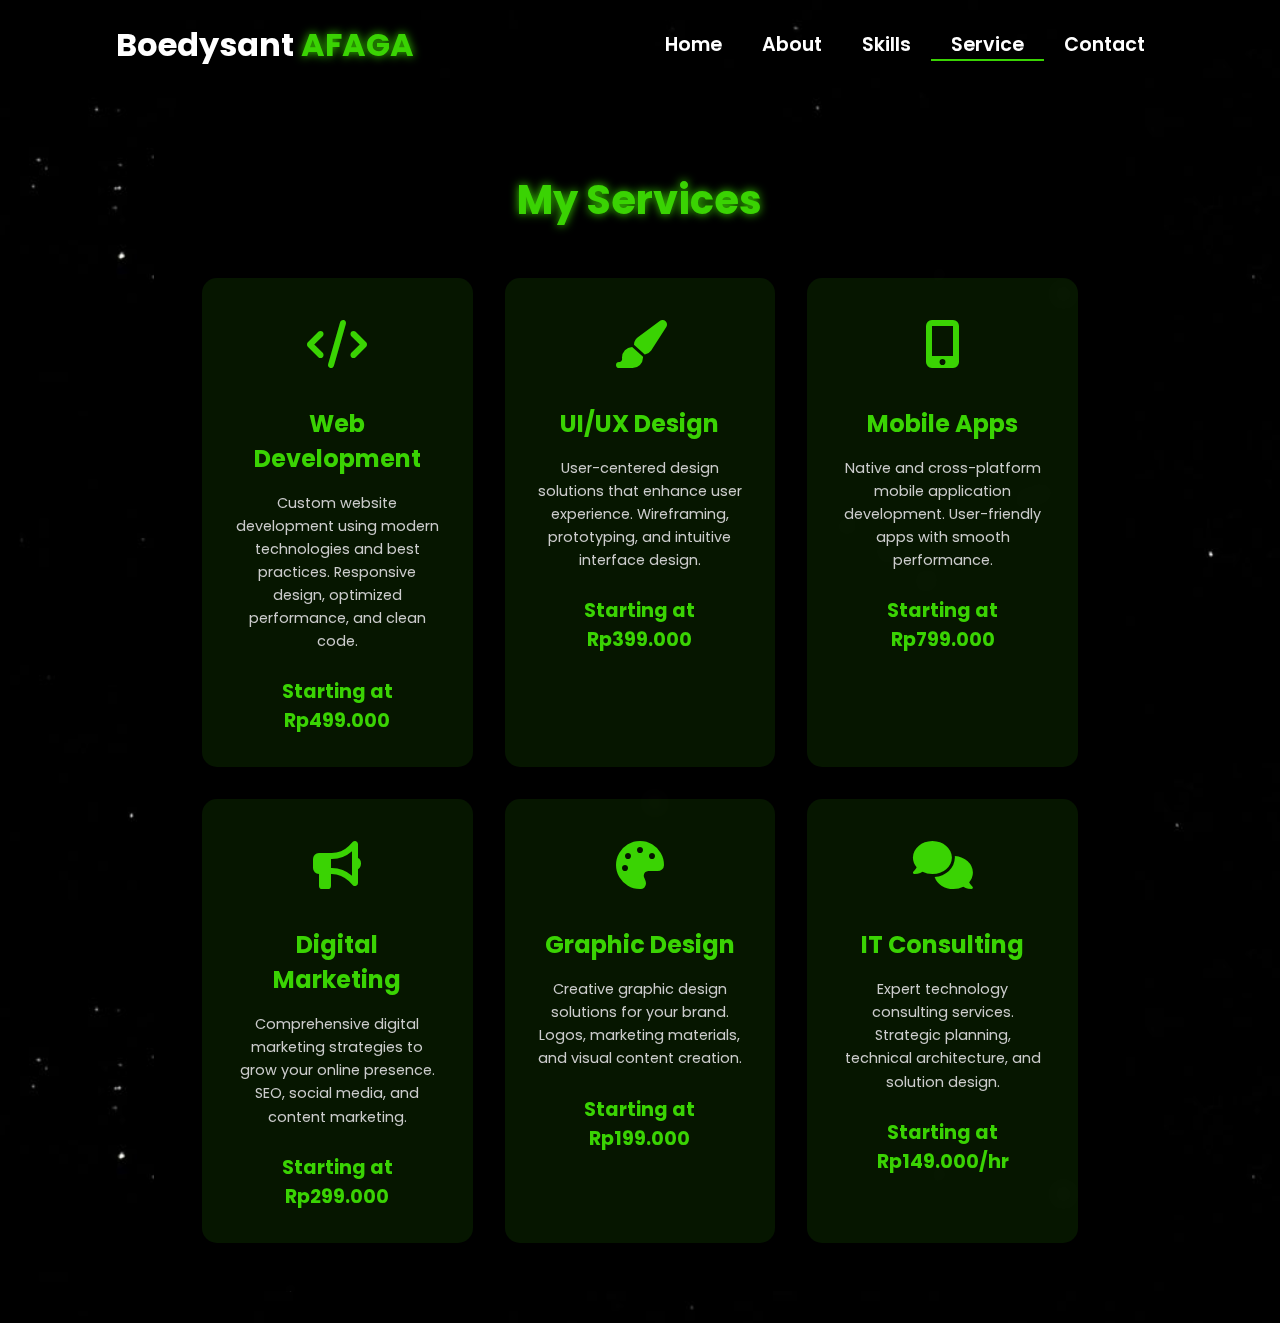
<file: service.html>
<!-- Subscribe Tamzidan Madiyin di YouTube -->

<!DOCTYPE html>
<html lang="en">
<head>
    <meta charset="UTF-8">
    <meta name="viewport" content="width=device-width, initial-scale=1.0">
    <link rel="stylesheet" href="https://cdnjs.cloudflare.com/ajax/libs/font-awesome/6.5.1/css/all.min.css">
    <link rel="stylesheet" href="https://unpkg.com/aos@next/dist/aos.css" />
    <style>
        @import url("https://fonts.googleapis.com/css2?family=Poppins:wght@100;200;300;400;500;600&display=swap");

        * {
            padding: 0;
            margin: 0;
            font-family: "Poppins", sans-serif;
            box-sizing: border-box;
        }

        body {
            width: 100%;
            height: 100vh;
            background-image: url("./img/background.jpg");
            background-size: cover;
            overflow: auto;
            position: relative;
        }

        nav {
            width: 100%;
            height: 10vh;
            position: relative;
            z-index: 1000;
        }

        .nav-container {
            width: 100%;
            height: 100%;
            display: flex;
            justify-content: space-around;
            align-items: center;
        }

        .logo {
            color: white;
            font-size: 2rem;
            font-weight: bold;
        }

        .logo span {
            color: rgb(58, 211, 3);
            text-shadow: 0 0 10px rgb(58, 211, 3);
        }

        .hamburg, .cancel {
            cursor: pointer;
            position: absolute;
            right: 15px;
            top: 10px;
            color: white;
            display: none;
            font-size: clamp(2.5rem, 0.5rem + 5vw, 3rem);
        }

        .nav-container .links {
            display: flex;
        }

        .nav-container .links a {
            font-size: 1.2rem;
            color: white;
            margin: 0 20px;
            text-decoration: none;
            font-weight: 550;
            transition: 0.3s linear;
        }

        .nav-container .links a:hover {
            color: rgb(58, 211, 3);
            border-bottom: 2px solid rgb(58, 211, 3);
        }

        .nav-container .links .active {
            color: rgb(58, 211, 3);
            border-bottom: 2px solid rgb(58, 211, 3);
        }

        .dropdown {
            z-index: 1000;
            position: fixed;
            top: 0;
            left: 0;
            right: 0;
            transform: translateY(-500px);
            width: 100%;
            height: auto;
            backdrop-filter: blur(4px) brightness(40%);
            box-shadow: 0 0 20px black;
            transition: 0.2s linear;
        }

        .dropdown .links a {
            display: flex;
            color: white;
            text-decoration: none;
            padding: 15px 0;
            justify-content: center;
            align-items: center;
            transition: 0.2s linear;
        }

        .dropdown .links a:hover {
            background-color: rgb(58, 211, 3);
        }

        /* Service Section Styles */
        .services-container {
            width: 100%;
            min-height: 90vh;
            display: flex;
            justify-content: center;
            align-items: center;
            padding: 2rem;
        }

        .services-content {
            width: 80%;
            max-width: 1200px;
            background: rgba(0, 0, 0, 0.7);
            backdrop-filter: blur(10px);
            border-radius: 20px;
            padding: 3rem;
            color: white;
        }

        .services-header {
            text-align: center;
            margin-bottom: 3rem;
        }

        .services-header h1 {
            font-size: 2.5rem;
            color: rgb(58, 211, 3);
            text-shadow: 0 0 10px rgb(58, 211, 3);
            margin-bottom: 1rem;
        }

        .services-grid {
            display: grid;
            grid-template-columns: repeat(3, 1fr);
            gap: 2rem;
        }

        .service-card {
            background: rgba(58, 211, 3, 0.1);
            border-radius: 15px;
            padding: 2rem;
            text-align: center;
            transition: all 0.3s ease;
            cursor: pointer;
        }

        .service-card:hover {
            transform: translateY(-10px);
            box-shadow: 0 0 20px rgba(58, 211, 3, 0.5);
        }

        .service-icon {
            font-size: 3rem;
            color: rgb(58, 211, 3);
            margin-bottom: 1.5rem;
        }

        .service-title {
            font-size: 1.5rem;
            color: rgb(58, 211, 3);
            margin-bottom: 1rem;
        }

        .service-description {
            font-size: 0.9rem;
            line-height: 1.6;
            color: #cccccc;
        }

        .service-price {
            margin-top: 1.5rem;
            font-size: 1.2rem;
            color: rgb(58, 211, 3);
            font-weight: bold;
        }

        @media (max-height: 800px) {
            body {
                height: auto;
                min-height: 100vh;
            }
            
            .services-container {
                height: auto;
                min-height: 90vh;
            }
        }

        @media (max-width: 884px) {
            .services-grid {
                grid-template-columns: repeat(2, 1fr);
            }
            
            nav .logo {
                position: absolute;
                top: 16px;
                left: 15px;
                font-size: 1.5rem;
            }

            .nav-container .links {
                display: none;
            }

            .hamburg, .cancel {
                display: block;
            }
        }

        @media (max-width: 640px) {
            .services-container {
                padding: 1rem;
            }

            .services-content {
                width: 95%;
                padding: 1.5rem;
            }

            .services-grid {
                grid-template-columns: 1fr;
            }

            .services-header h1 {
                font-size: 2rem;
            }

            .service-card {
                padding: 1.5rem;
            }
        }
    </style>
    <title>Services - Portfolio Website</title>
</head>
<body>
    <nav>
        <div class="nav-container">
            <div class="logo" data-aos="zoom-in" data-aos-duration="1500">
                Boedysant <span>AFAGA </span>
            </div>
            <div class="links">
                <div class="link" data-aos="fade-up" data-aos-duration="1500" data-aos-delay="100"><a href="index.html">Home</a></div>
                <div class="link" data-aos="fade-up" data-aos-duration="1500" data-aos-delay="200"><a href="about.html">About</a></div>
                <div class="link" data-aos="fade-up" data-aos-duration="1500" data-aos-delay="300"><a href="skill.html">Skills</a></div>
                <div class="link active" data-aos="fade-up" data-aos-duration="1500" data-aos-delay="400"><a href="service.html">Service</a></div>
                <div class="link" data-aos="fade-up" data-aos-duration="1500" data-aos-delay="500"><a href="contact.html">Contact</a></div>
            </div>
        </div>
        <i class="fa-solid fa-bars hamburg" onclick="hamburg()"></i>
        <div class="dropdown">
            <div class="links">
                <a href="index.html">Home</a>
                <a href="about.html">About</a>
                <a href="skill.html">Skills</a>
                <a href="service.html">Service</a>
                <a href="contact.html">Contact</a>
                <i class="fa-solid fa-xmark cancel" onclick="cancel()"></i>
            </div>
        </div>
    </nav>

    <div class="services-container">
        <div class="services-content">
            <div class="services-header" data-aos="fade-down" data-aos-duration="1500">
                <h1>My Services</h1>
            </div>
            <div class="services-grid">
                <!-- Web Development -->
                <div class="service-card" data-aos="fade-up" data-aos-duration="1500" data-aos-delay="100">
                    <div class="service-icon">
                        <i class="fas fa-code"></i>
                    </div>
                    <h3 class="service-title">Web Development</h3>
                    <p class="service-description">Custom website development using modern technologies and best practices. Responsive design, optimized performance, and clean code.</p>
                    <div class="service-price">Starting at Rp499.000</div>
                </div>

                <!-- UI/UX Design -->
                <div class="service-card" data-aos="fade-up" data-aos-duration="1500" data-aos-delay="300">
                    <div class="service-icon">
                        <i class="fas fa-paint-brush"></i>
                    </div>
                    <h3 class="service-title">UI/UX Design</h3>
                    <p class="service-description">User-centered design solutions that enhance user experience. Wireframing, prototyping, and intuitive interface design.</p>
                    <div class="service-price">Starting at Rp399.000</div>
                </div>

                <!-- Mobile App Development -->
                <div class="service-card" data-aos="fade-up" data-aos-duration="1500" data-aos-delay="500">
                    <div class="service-icon">
                        <i class="fas fa-mobile-alt"></i>
                    </div>
                    <h3 class="service-title">Mobile Apps</h3>
                    <p class="service-description">Native and cross-platform mobile application development. User-friendly apps with smooth performance.</p>
                    <div class="service-price">Starting at Rp799.000</div>
                </div>

                <!-- Digital Marketing -->
                <div class="service-card" data-aos="fade-up" data-aos-duration="1500" data-aos-delay="700">
                    <div class="service-icon">
                        <i class="fas fa-bullhorn"></i>
                    </div>
                    <h3 class="service-title">Digital Marketing</h3>
                    <p class="service-description">Comprehensive digital marketing strategies to grow your online presence. SEO, social media, and content marketing.</p>
                    <div class="service-price">Starting at Rp299.000</div>
                </div>

                <!-- Graphic Design -->
                <div class="service-card" data-aos="fade-up" data-aos-duration="1500" data-aos-delay="900">
                    <div class="service-icon">
                        <i class="fas fa-palette"></i>
                    </div>
                    <h3 class="service-title">Graphic Design</h3>
                    <p class="service-description">Creative graphic design solutions for your brand. Logos, marketing materials, and visual content creation.</p>
                    <div class="service-price">Starting at Rp199.000</div>
                </div>

                <!-- Consulting -->
                <div class="service-card" data-aos="fade-up" data-aos-duration="1500" data-aos-delay="1100">
                    <div class="service-icon">
                        <i class="fas fa-comments"></i>
                    </div>
                    <h3 class="service-title">IT Consulting</h3>
                    <p class="service-description">Expert technology consulting services. Strategic planning, technical architecture, and solution design.</p>
                    <div class="service-price">Starting at Rp149.000/hr</div>
                </div>
            </div>
        </div>
    </div>

    <script src="https://unpkg.com/aos@next/dist/aos.js"></script>
    <script>
        AOS.init({offset: 0});
        
        function hamburg() {
            const navbar = document.querySelector(".dropdown")
            navbar.style.transform = "translateY(0px)"
        }
        
        function cancel() {
            const navbar = document.querySelector(".dropdown")
            navbar.style.transform = "translateY(-500px)"
        }
    </script>
</body>
</html>

<!-- Subscribe Tamzidan Madiyin di YouTube -->
</file>
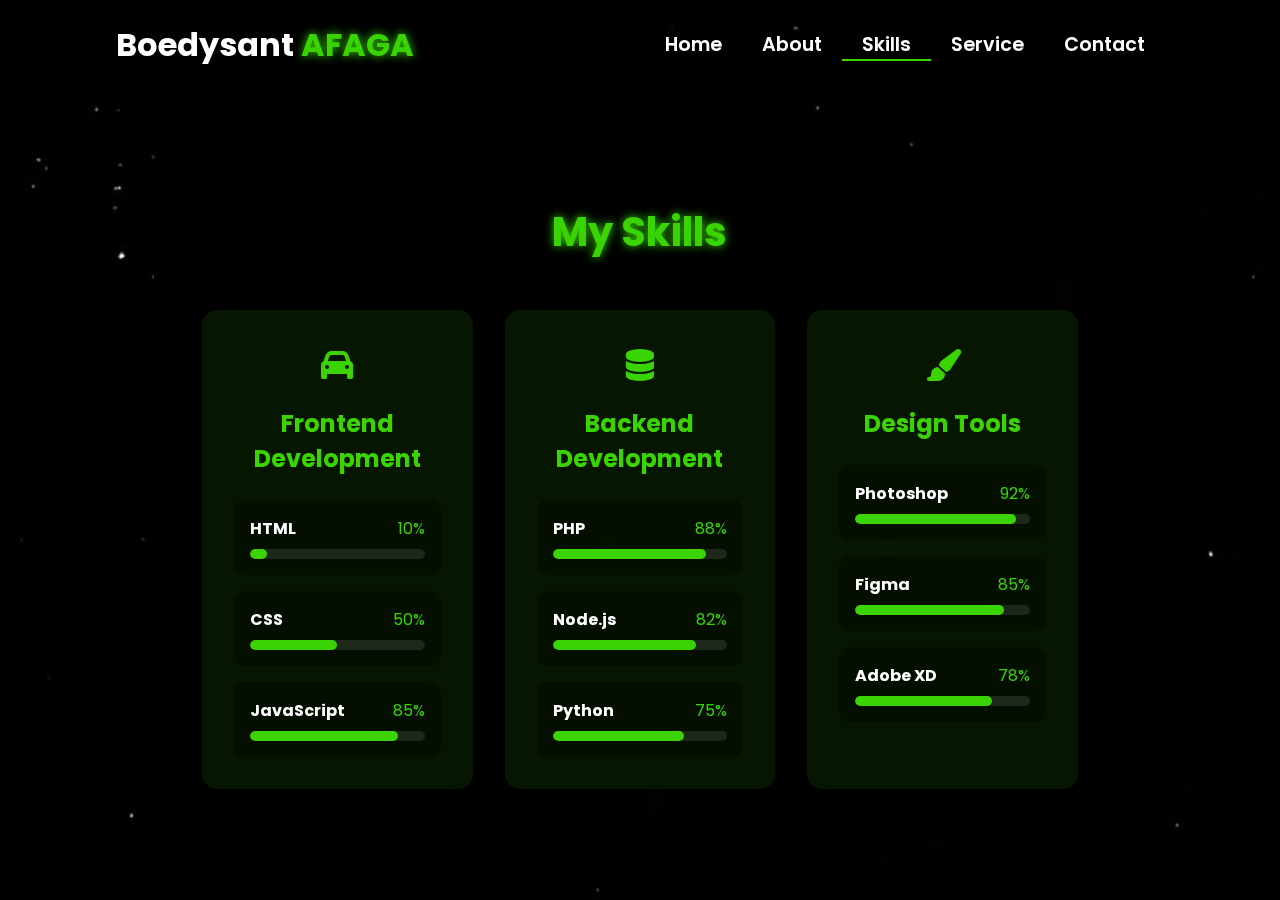
<file: skill.html>
<!-- Subscribe Tamzidan Madiyin di YouTube -->

<!DOCTYPE html>
<html lang="en">
<head>
    <meta charset="UTF-8">
    <meta name="viewport" content="width=device-width, initial-scale=1.0">
    <link rel="stylesheet" href="https://cdnjs.cloudflare.com/ajax/libs/font-awesome/6.5.1/css/all.min.css">
    <link rel="stylesheet" href="https://unpkg.com/aos@next/dist/aos.css" />
    <style>
        @import url("https://fonts.googleapis.com/css2?family=Poppins:wght@100;200;300;400;500;600&display=swap");

        * {
            padding: 0;
            margin: 0;
            font-family: "Poppins", sans-serif;
            box-sizing: border-box;
        }

        body {
            width: 100%;
            min-height: 100vh;
            background-image: url("./img/background.jpg");
            background-size: cover;
            overflow-x: hidden;
            position: relative;
        }

        nav {
            width: 100%;
            height: 10vh;
            position: relative;
            z-index: 1000;
        }

        .nav-container {
            width: 100%;
            height: 100%;
            display: flex;
            justify-content: space-around;
            align-items: center;
        }

        .logo {
            color: white;
            font-size: 2rem;
            font-weight: bold;
        }

        .logo span {
            color: rgb(58, 211, 3);
            text-shadow: 0 0 10px rgb(58, 211, 3);
        }

        .hamburg, .cancel {
            cursor: pointer;
            position: absolute;
            right: 15px;
            top: 10px;
            color: white;
            display: none;
            font-size: clamp(2.5rem, 0.5rem + 5vw, 3rem);
        }

        .nav-container .links {
            display: flex;
        }

        .nav-container .links a {
            font-size: 1.2rem;
            color: white;
            margin: 0 20px;
            text-decoration: none;
            font-weight: 550;
            transition: 0.3s linear;
        }

        .nav-container .links a:hover {
            color: rgb(58, 211, 3);
            border-bottom: 2px solid rgb(58, 211, 3);
        }

        .nav-container .links .active {
            color: rgb(58, 211, 3);
            border-bottom: 2px solid rgb(58, 211, 3);
        }

        .dropdown {
            z-index: 1000;
            position: fixed;
            top: 0;
            left: 0;
            right: 0;
            transform: translateY(-500px);
            width: 100%;
            height: auto;
            backdrop-filter: blur(4px) brightness(40%);
            box-shadow: 0 0 20px black;
            transition: 0.2s linear;
        }

        .dropdown .links a {
            display: flex;
            color: white;
            text-decoration: none;
            padding: 15px 0;
            justify-content: center;
            align-items: center;
            transition: 0.2s linear;
        }

        .dropdown .links a:hover {
            background-color: rgb(58, 211, 3);
        }

        /* Skills Section Styles */
        .skills-container {
            width: 100%;
            min-height: 90vh;
            display: flex;
            justify-content: center;
            align-items: center;
            padding: 2rem;
            position: relative;
            z-index: 1;
        }

        .skills-content {
            width: 80%;
            max-width: 1200px;
            background: rgba(0, 0, 0, 0.7);
            backdrop-filter: blur(10px);
            border-radius: 20px;
            padding: 3rem;
            color: white;
            /* box-shadow: 0 0 30px rgba(58, 211, 3, 0.3); */
        }

        .skills-header {
            text-align: center;
            margin-bottom: 3rem;
        }

        .skills-header h1 {
            font-size: 2.5rem;
            color: rgb(58, 211, 3);
            text-shadow: 0 0 10px rgb(58, 211, 3);
            margin-bottom: 1rem;
        }

        .skills-grid {
            display: grid;
            grid-template-columns: repeat(3, 1fr);
            gap: 2rem;
        }

        .skill-category {
            background: rgba(58, 211, 3, 0.1);
            border-radius: 15px;
            padding: 2rem;
            transition: 0.3s ease;
        }

        .skill-category:hover {
            transform: translateY(-10px);
            box-shadow: 0 0 20px rgba(58, 211, 3, 0.5);
        }

        .skill-category h2 {
            color: rgb(58, 211, 3);
            font-size: 1.5rem;
            margin-bottom: 1.5rem;
            text-align: center;
        }

        .skill-list {
            display: flex;
            flex-direction: column;
            gap: 1rem;
        }

        .skill-item {
            background: rgba(0, 0, 0, 0.3);
            border-radius: 10px;
            padding: 1rem;
        }

        .skill-info {
            display: flex;
            justify-content: space-between;
            margin-bottom: 0.5rem;
        }

        .skill-info h3 {
            font-size: 1rem;
            color: white;
        }

        .skill-info span {
            color: rgb(58, 211, 3);
        }

        .progress-bar {
            width: 100%;
            height: 10px;
            background: rgba(255, 255, 255, 0.1);
            border-radius: 5px;
            overflow: hidden;
        }

        .progress {
            height: 100%;
            background: rgb(58, 211, 3);
            border-radius: 5px;
            transition: width 1.5s ease-in-out;
        }

        .skill-icon {
            font-size: 2rem;
            color: rgb(58, 211, 3);
            margin-bottom: 1rem;
            text-align: center;
        }

        @media (max-width: 884px) {
            .skills-grid {
                grid-template-columns: repeat(2, 1fr);
            }
            
            nav .logo {
                position: absolute;
                top: 16px;
                left: 15px;
                font-size: 1.5rem;
                /* z-index: 1001; */
            }

            .nav-container .links {
                display: none;
            }

            .hamburg, .cancel {
                display: block;
                /* z-index: 1001; */
            }
        }

        @media (max-width: 440px) {
            .skills-container {
                padding: 1rem;
            }

            .skills-content {
                width: 95%;
                padding: 1.5rem;
            }

            .skills-grid {
                grid-template-columns: 1fr;
            }

            .skills-header h1 {
                font-size: 1.8rem;
            }

            .skill-category {
                padding: 1.5rem;
            }

            .skill-category h2 {
                font-size: 1.3rem;
            }

            .skill-icon {
                font-size: 1.5rem;
            }
        }
    </style>
    <title>Skills - Portfolio Website</title>
</head>
<body>
    <nav>
        <div class="nav-container">
            <div class="logo" data-aos="zoom-in" data-aos-duration="1500">
                Boedysant <span>AFAGA</span>
            </div>
            <div class="links">
                <div class="link" data-aos="fade-up" data-aos-duration="1500" data-aos-delay="100"><a href="index.html">Home</a></div>
                <div class="link" data-aos="fade-up" data-aos-duration="1500" data-aos-delay="200"><a href="about.html">About</a></div>
                <div class="link active" data-aos="fade-up" data-aos-duration="1500" data-aos-delay="300"><a href="skill.html">Skills</a></div>
                <div class="link" data-aos="fade-up" data-aos-duration="1500" data-aos-delay="400"><a href="service.html">Service</a></div>
                <div class="link" data-aos="fade-up" data-aos-duration="1500" data-aos-delay="500"><a href="contact.html">Contact</a></div>
            </div>
        </div>
        <i class="fa-solid fa-bars hamburg" onclick="hamburg()"></i>
        <div class="dropdown">
            <div class="links">
                <a href="index.html">Home</a>
                <a href="about.html">About</a>
                <a href="skill.html">Skills</a>
                <a href="service.html">Service</a>
                <a href="contact.html">Contact</a>
                <i class="fa-solid fa-xmark cancel" onclick="cancel()"></i>
            </div>
        </div>
    </nav>

    <div class="skills-container">
        <div class="skills-content">
            <div class="skills-header" data-aos="fade-down" data-aos-duration="1500">
                <h1>My Skills</h1>
            </div>
            <div class="skills-grid">
                <!-- Frontend Development -->
                <div class="skill-category" data-aos="fade-up" data-aos-duration="1500" data-aos-delay="100">
                    <div class="skill-icon">
                        <i class="fa fa-car"></i>
                    </div>
                    <h2>Frontend Development</h2>
                    <div class="skill-list">
                        <div class="skill-item">
                            <div class="skill-info">
                                <h3>HTML</h3>
                                <span>10%</span>
                            </div>
                            <div class="progress-bar">
                                <div class="progress" style="width: 10%"></div>
                            </div>
                        </div>
                        <div class="skill-item">
                            <div class="skill-info">
                                <h3>CSS</h3>
                                <span>50%</span>
                            </div>
                            <div class="progress-bar">
                                <div class="progress" style="width: 50%"></div>
                            </div>
                        </div>
                        <div class="skill-item">
                            <div class="skill-info">
                                <h3>JavaScript</h3>
                                <span>85%</span>
                            </div>
                            <div class="progress-bar">
                                <div class="progress" style="width: 85%"></div>
                            </div>
                        </div>
                    </div>
                </div>

                <!-- Backend Development -->
                <div class="skill-category" data-aos="fade-up" data-aos-duration="1500" data-aos-delay="300">
                    <div class="skill-icon">
                        <i class="fas fa-database"></i>
                    </div>
                    <h2>Backend Development</h2>
                    <div class="skill-list">
                        <div class="skill-item">
                            <div class="skill-info">
                                <h3>PHP</h3>
                                <span>88%</span>
                            </div>
                            <div class="progress-bar">
                                <div class="progress" style="width: 88%"></div>
                            </div>
                        </div>
                        <div class="skill-item">
                            <div class="skill-info">
                                <h3>Node.js</h3>
                                <span>82%</span>
                            </div>
                            <div class="progress-bar">
                                <div class="progress" style="width: 82%"></div>
                            </div>
                        </div>
                        <div class="skill-item">
                            <div class="skill-info">
                                <h3>Python</h3>
                                <span>75%</span>
                            </div>
                            <div class="progress-bar">
                                <div class="progress" style="width: 75%"></div>
                            </div>
                        </div>
                    </div>
                </div>

                <!-- Design Tools -->
                <div class="skill-category" data-aos="fade-up" data-aos-duration="1500" data-aos-delay="500">
                    <div class="skill-icon">
                        <i class="fas fa-paint-brush"></i>
                    </div>
                    <h2>Design Tools</h2>
                    <div class="skill-list">
                        <div class="skill-item">
                            <div class="skill-info">
                                <h3>Photoshop</h3>
                                <span>92%</span>
                            </div>
                            <div class="progress-bar">
                                <div class="progress" style="width: 92%"></div>
                            </div>
                        </div>
                        <div class="skill-item">
                            <div class="skill-info">
                                <h3>Figma</h3>
                                <span>85%</span>
                            </div>
                            <div class="progress-bar">
                                <div class="progress" style="width: 85%"></div>
                            </div>
                        </div>
                        <div class="skill-item">
                            <div class="skill-info">
                                <h3>Adobe XD</h3>
                                <span>78%</span>
                            </div>
                            <div class="progress-bar">
                                <div class="progress" style="width: 78%"></div>
                            </div>
                        </div>
                    </div>
                </div>
            </div>
        </div>
    </div>

    <script src="https://unpkg.com/aos@next/dist/aos.js"></script>
    <script>
        AOS.init({offset: 0});
        
        function hamburg() {
            const navbar = document.querySelector(".dropdown")
            navbar.style.transform = "translateY(0px)"
        }
        
        function cancel() {
            const navbar = document.querySelector(".dropdown")
            navbar.style.transform = "translateY(-500px)"
        }
    </script>
</body>
</html>

<!-- Subscribe Tamzidan Madiyin di YouTube -->
</file>
<file: css/style.css>
/* Subscrbe YouTube Tamzidan Mahdiyin */

@import url("https://fonts.googleapis.com/css2?family=Poppins:wght@100;200;300;400;500;600&display=swap");

* {
  padding: 0;
  margin: 0;
  font-family: "Poppins", sans-serif;
  box-sizing: border-box;
}

body {
  width: 100%;
  height: 100vh;
  background-image: url("../img/background.jpg");
  overflow: hidden;
}

nav {
  width: 100%;
  height: 10vh;
  position: sticky;
}

.nav-container {
  width: 100%;
  height: 100%;
  display: flex;
  justify-content: space-around;
  align-items: center;
}

/* Subscrbe YouTube Tamzidan Mahdiyin */

.logo {
  color: white;
  font-size: 2rem;
  font-weight: bold;
}

.logo span {
  color: rgb(52, 225, 255);
  text-shadow: 0 0 10px rgb(52, 225, 255);
}

.hamburg,
.cancel {
  cursor: pointer;
  position: absolute;
  right: 15px;
  top: 10px;
  color: white;
  display: none;
  font-size: clamp(2.5rem, 0.5rem + 5vw, 3rem);
}

.nav-container .links {
  display: flex;
}

.nav-container .links a {
  font-size: 1.2rem;
  color: white;
  margin: 0 20px;
  text-decoration: none;
  font-weight: 550;
  transition: 0.3s linear;
}

.nav-container .links a:hover {
  color: rgb(52, 225, 255);
  border-bottom: 2px solid rgb(52, 225, 255);
}

.nav-container .links .active {
  color: rgb(52, 225, 255);
  border-bottom: 2px solid rgb(52, 225, 255);
}

.dropdown {
  z-index: 100;
  position: absolute;
  top: 0;
  transform: translateY(-500px);
  width: 100%;
  height: auto;
  backdrop-filter: blur(4px) brightness(40%);
  box-shadow: 0 0 20px black;
  transition: 0.2s linear;
}

.dropdown .links a {
  display: flex;
  color: white;
  text-decoration: none;
  padding: 15px 0;
  justify-content: center;
  align-items: center;
  transition: 0.2s linear;
}

.dropdown .links a:hover {
  background-color: rgb(52, 225, 255);
}

section {
  width: 100%;
  height: 90vh;
}

.main-container {
  width: 100%;
  height: 100%;
  display: flex;
  justify-content: space-evenly;
  align-items: center;
}

.main-container .content {
  color: white;
  width: 40%;
  min-height: 100px;
}

/* Subscrbe YouTube Tamzidan Mahdiyin */

.content h1 {
  font-size: clamp(1rem, 1rem + 5vw, 1.8rem);
}

.content h1 span {
  font-weight: 700;
  text-shadow: 0 0 10px rgb(52, 225, 255);
  color: rgb(52, 225, 255);
}

.content .typewriter {
  font-size: clamp(1rem, 1rem + 5vw, 2.5rem);
  font-weight: 700;
}

.typewriter span {
  color: rgb(52, 225, 255);
  text-shadow: 0 0 10px rgb(52, 225, 255);
}

.content p {
  font-size: clamp(0, 4rem, 0.2rem + 9vw, 1rem);
  margin: 10px 0;
}

.social-links i {
  display: inline-flex;
  justify-content: center;
  align-items: center;
  width: 3rem;
  height: 3rem;
  background-color: transparent;
  border: 0.2rem solid rgb(52, 225, 255);
  border-radius: 50%;
  color: rgb(52, 225, 255);
  margin: 0 15px;
  font-size: 1.5rem;
  transition: 0.2s linear;
}

.social-links i:hover {
  scale: 1.3;
  filter: drop-shadow(0 0 10px rgb(52, 225, 255));
  color: black;
  background-color: rgb(52, 225, 255);
  -webkit-filter: drop-shadow(0 0 10px rgb(52, 225, 255));
}

.content button {
  width: 50%;
  height: 6vh;
  margin: 30px;
  background-color: rgb(52, 225, 255);
  color: white;
  border: none;
  outline: none;
  font-size: 120%;
  font-weight: 700;
  border-radius: 5px;
  transition: 0.2s linear;
}

.content button:hover {
  scale: 1.1;
  color: rgb(52, 225, 255);
  border: 2px solid rgb(52, 225, 255);
  background-color: transparent;
  font-weight: 700;
  box-shadow: 0 0 40px 5px rgb(52, 225, 255);
}

.main-container .image {
  width: 50vh;
  height: 50vh;
  border-radius: 100%;
  overflow: hidden;
  box-shadow: 0 0 50px rgb(52, 225, 255);
}

.main-container .image img {
  width: 100%;
  height: 100%;
}

.main-container .image:hover {
  animation: animate 1.5s ease-in-out infinite;
  -webkit-animation: animate 1.5s ease-in-out infinite;
}

@keyframes animate {
  0% {
    scale: 1;
  }
  50% {
    scale: 1.05;
  }
  100% {
    scale: 1;
  }
}

@media (max-width: 884px) {
  nav .logo {
    position: absolute;
    top: 16px;
    left: 15px;
    font-size: 1.5rem;
  }

  .main-container {
    display: flex;
    flex-direction: column-reverse;
  }

  .nav-container .links {
    display: none;
  }

  .hamburg,
  .cancel {
    display: block;
  }

  .main-container .content {
    width: 80%;
  }
  .social-links i {
    width: 2.5rem;
    height: 2.5rem;
    font-size: 1.5rem;
  }

  .main-container .image {
    z-index: -1;
    width: 50%;
    height: 80%;
  }
}

@media (max-width: 440px) {
  .main-container .image {
    width: 60%;
    height: 30%;
  }

  .main-container .content {
    width: 80%;
  }

  .main-container button {
    margin-top: 15px;
  }
}
/* Subscrbe YouTube Tamzidan Mahdiyin */
</file>
